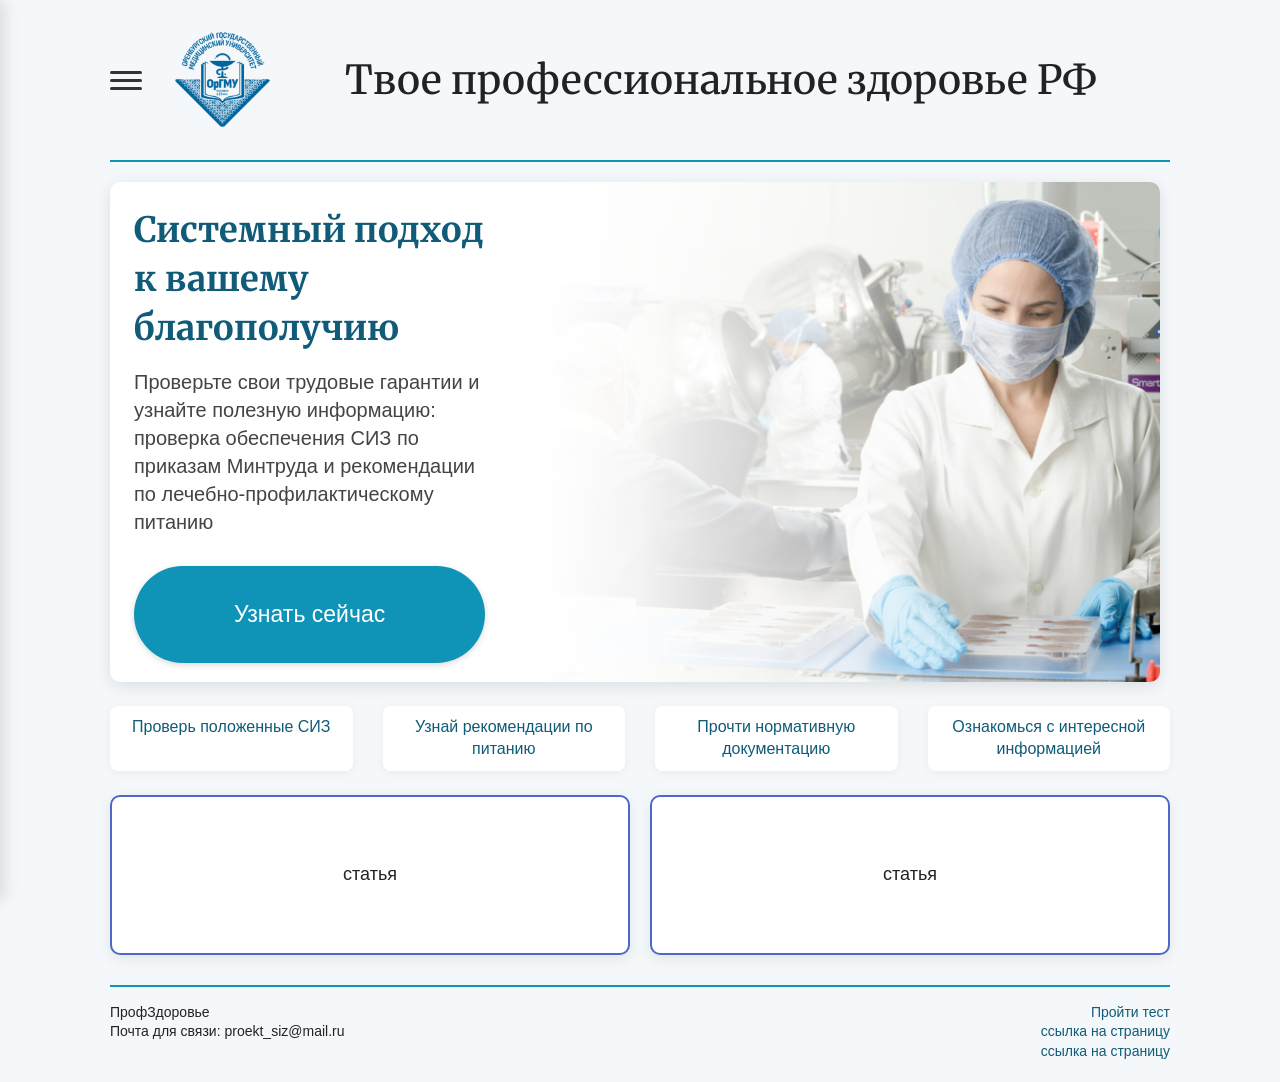
<file: index.html>
<!DOCTYPE html>
<html lang="ru">
<head>
    <link rel="stylesheet" href="style.css">
    <meta charset="UTF-8">
    <title>Название проекта</title>
    <meta name="viewport" content="width=device-width, initial-scale=1.0">
    <link rel="preconnect" href="https://fonts.googleapis.com">
<link rel="preconnect" href="https://fonts.gstatic.com" crossorigin>
<link href="https://fonts.googleapis.com/css2?family=Merriweather:ital,opsz,wght@0,18..144,300..900;1,18..144,300..900&display=swap" rel="stylesheet">
    
</head>
<body>
<nav class="side-menu" id="sideMenu">
    <div class="side-menu__header">Меню</div>
    <a href="index.html" class="side-menu__item side-menu__item--active">Главная</a>
    <a href="page1.html" class="side-menu__item">Пройти тест</a>
    <a href="page2.html" class="side-menu__item">Нормативная документация</a>
    <a href="#" class="side-menu__item">Контакты</a>

    <div class="side-menu__footer">
        © 2025<br>
        ПрофЗдоровье
    </div>
</nav>

<div class="page">
    <!-- верх -->
    <div class="top-row">
        <div class="burger" id="burger">
            <span></span>
            <span></span>
            <span></span>
        </div>

        <!-- <div class="logo"> -->
            <img src="images/Logo.png">
        <!-- </div> -->

        <div class="site-title">Твое профессиональное здоровье РФ</div>
    </div>

    <div class="divider"></div>

    <!-- выпадающее меню, открывается по бургеру -->
   <!-- левое выдвигающееся меню -->



    <!-- баннер -->
    <section class="hero">
        <div class="hero-text">
            <h2 class="hero-title">Системный подхoд к вашему благополучию</h2>
            <p class="hero-p">
                Проверьте свои трудовые гарантии и узнайте полезную информацию: проверка обеспечения СИЗ по приказам Минтруда и рекомендации по лечебно-профилактическому питанию
            </p>
            <button class="hero-button" id="heroButton" onclick="window.location.href='page1.html'" >Узнать сейчас</button>
        </div>
        <div class="hero-image">
            <i></i>
        </div>
    </section>

    <!-- украшения -->
    <div class="tabs">
        <div class="tabs-item">Проверь положенные СИЗ</div>
        <div class="tabs-item">Узнай рекомендации по питанию</div>
        <div class="tabs-item">Прочти нормативную документацию</div>
        <div class="tabs-item">Ознакомься с интересной информацией</div>
    </div>

    <!-- статьи -->
    <section class="articles">
        <div class="article">статья</div>
        <div class="article">статья</div>
    </section>

    <!-- нижняя хуйня с ссылочками -->
    <footer>
        <div class="footer-left">
            ПрофЗдоровье<br>
            Почта для связи: proekt_siz@mail.ru
        </div>
        <div class="footer-right">
            <a href="page1.html" class="footer-link">Пройти тест</a>
            <a href="#" class="footer-link">ссылка на страницу</a>
            <a href="#" class="footer-link">ссылка на страницу</a>
        </div>
    </footer>
</div>
    <script src="script.js"></script>

</body>
</html>
</file>
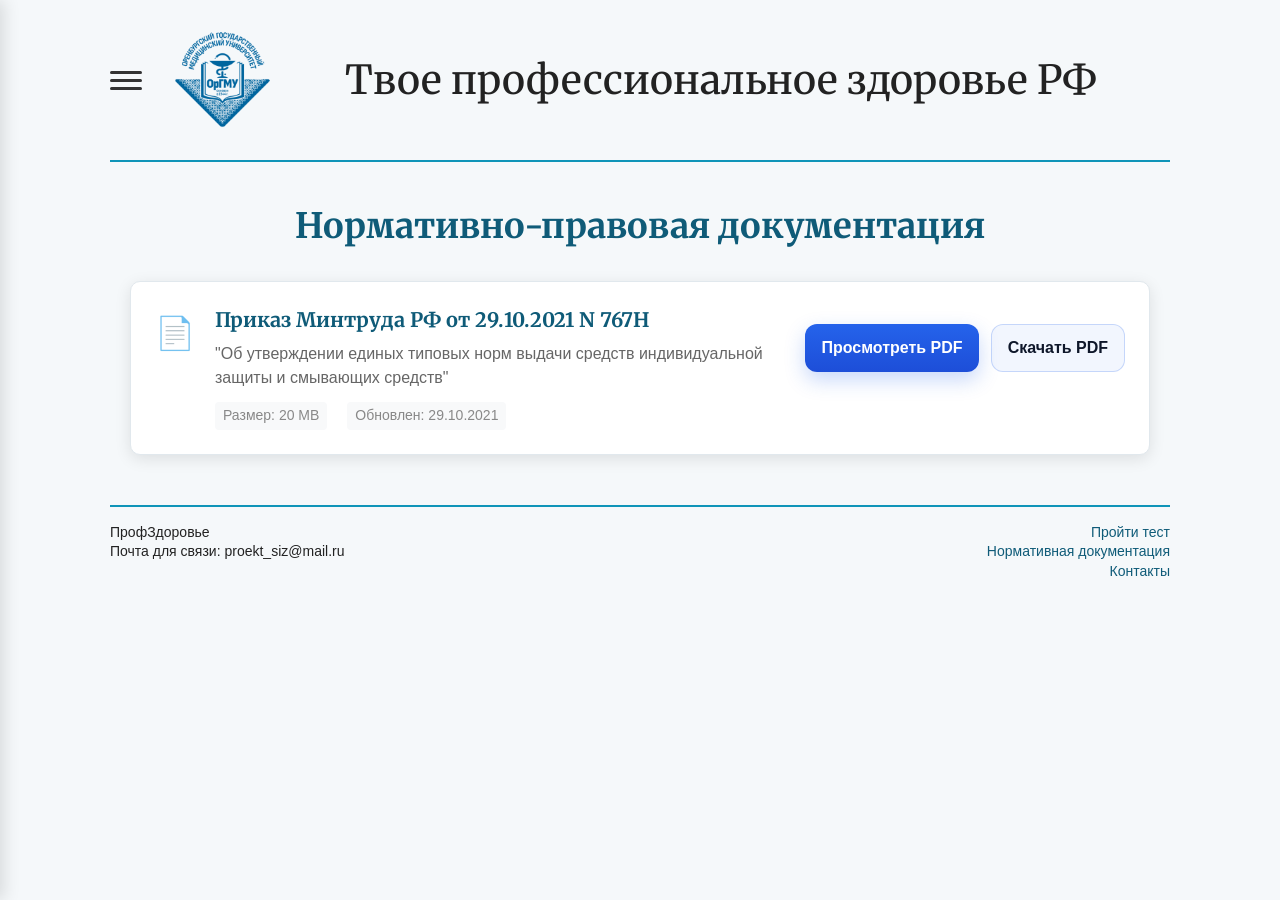
<file: page2.html>
<!DOCTYPE html>
<html lang="ru">
<head>
    <link rel="stylesheet" href="style.css">
    <meta charset="UTF-8">
    <title>Нормативная документация - Твое профессиональное здоровье РФ</title>
    <meta name="viewport" content="width=device-width, initial-scale=1.0">
    <link rel="preconnect" href="https://fonts.googleapis.com">
    <link rel="preconnect" href="https://fonts.gstatic.com" crossorigin>
    <link href="https://fonts.googleapis.com/css2?family=Merriweather:ital,opsz,wght@0,18..144,300..900;1,18..144,300..900&display=swap" rel="stylesheet">

<link rel="stylesheet" href="page2.css" /></head>
<body>
    <!-- Левое меню -->
    <nav class="side-menu" id="sideMenu">
        <div class="side-menu__header">Меню</div>
        <a href="index.html" class="side-menu__item">Главная</a>
        <a href="page1.html" class="side-menu__item">Пройти тест</a>
        <a href="page2.html" class="side-menu__item side-menu__item--active">Нормативная документация</a>
        <a href="#" class="side-menu__item">Контакты</a>

        <div class="side-menu__footer">
            © 2025<br>
            ПрофЗдоровье
        </div>
    </nav>
    <!-- что-то новое -->
    <div class="page">
        <!-- Верхняя часть -->
        <div class="top-row">
            <div class="burger" id="burger">
                <span></span>
                <span></span>
                <span></span>
            </div>
            <img src="images/Logo.png">
            <div class="site-title">Твое профессиональное здоровье РФ</div>
        </div>

        <div class="divider"></div>

        <!-- Основной контент -->
        <section class="docs-content">
            <h1 class="docs-title">Нормативно-правовая документация</h1>


            <!-- Документы в виде карточек -->
            <div class="docs-grid">
                <!-- Документ 1 -->
                <div class="doc-card">
                    <div class="doc-icon">📄</div>
                    <div class="doc-info">
                        <h3 class="doc-title">Приказ Минтруда РФ от 29.10.2021 N 767Н</h3>
                        <p class="doc-desc">"Об утверждении единых типовых норм выдачи средств индивидуальной защиты и смывающих средств"</p>
                        <div class="doc-meta">
                            <span class="doc-size">Размер: 20 MB</span>
                            <span class="doc-date">Обновлен: 29.10.2021</span>
                        </div>
                    </div>
                    <div class="doc-actions">
                        <div class="r-actions">
                            <a class="r-btn r-btn--primary js-pdf-view"
                            data-pdf="doc/mintrud.pdf"
                            target="_blank"
                            rel="noopener">
                            Просмотреть PDF
                            </a>

                        <a class="r-btn r-btn--ghost js-pdf-download"
                        data-pdf="doc/mintrud.pdf"
                        data-name="Приказ_Минтруда_767Н.pdf"
                        href="#">
                        Скачать PDF
                        </a>

                        </div>

                    </div>
                </div>

             
            <!-- Область просмотра документа -->
            <div class="doc-viewer" id="docViewer">
                <div class="viewer-header">
                    <h3 id="viewerTitle">Просмотр документа</h3>
                    <button class="close-viewer" id="closeViewer">×</button>
                </div>
                <div class="viewer-content" id="viewerContent">
                    <p>Выберите документ для просмотра</p>
                </div>
            </div>
        </section>

        <!-- Подвал -->
        <footer>
            <div class="footer-left">
                ПрофЗдоровье<br>
                Почта для связи: proekt_siz@mail.ru
            </div>
            <div class="footer-right">
                <a href="page1.html" class="footer-link">Пройти тест</a>
                <a href="page2.html" class="footer-link">Нормативная документация</a>
                <a href="#" class="footer-link">Контакты</a>
            </div>
        </footer>
    </div>

    <script src="script.js"></script>
 
       
 <!-- связка -->
      <script src="page2.js"></script>
</body>
</html>
</file>
<file: style.css>
* {
    box-sizing: border-box;
    margin: 0;
    padding: 0;
}

body {
    font-family: Arial, sans-serif;
    background: #f5f8fa;
    color: #222;
    line-height: 1.4;
}

/* Контейнер */
.page {
    max-width: 1100px;
    margin: 0 auto;
    padding: 20px;
}

/* Шапка */
.top-row {
    display: flex;
    align-items: center;
    padding: 10px 0;
}

.burger {
    width: 32px;
    cursor: pointer;
}

.burger span {
    display: block;
    height: 3px;
    margin: 5px 0;
    background: #333;
    border-radius: 2px;
}

.logo {
    width: 100px;
    height: 100px;
    border: 2px solid #0f94b8;
    border-radius: 6px;
    display: flex;
    align-items: center;
    justify-content: center;
    font-size: 11px;
    color: #0f94b8;
    font-weight: bold;
    background: white;
    box-shadow: 0 0 6px rgba(0,0,0,0.08);
    margin-left: 30px;
}

img {
     width: 100px;
    height: 100px;
     margin-left: 30px;
}

.site-title {
    font-family: 'Merriweather', sans-serif;
    font-size: 40px;
    margin-left: auto;
    margin-right: auto;
    font-weight: 500;
    color: #222;
}

.divider {
    border-top: 2px solid #0f94b8;
    margin: 20px 0;
}

/* Выпадающее меню */
.nav {
    display: none;
    background: white;
    padding: 10px;
    border-radius: 8px;
    border: 1px solid #ddd;
    box-shadow: 0 4px 10px rgba(0,0,0,0.06);
    margin-bottom: 20px;
}

.nav.open {
    display: block;
}

.nav a {
    display: block;
    padding: 8px 6px;
    color: #0f5b78;
    text-decoration: none;
    border-radius: 4px;
}

.nav a:hover {
    background: #e8f6fb;
}

/* Баннер */
.hero {
    background: white;
    border-radius: 10px;
    display: flex;
    flex-wrap: wrap;
    overflow: hidden;
    box-shadow: 0 4px 16px rgba(0,0,0,0.1);
    margin-bottom: 24px;
     width: 1050px;
    height: 500px;
}

.hero-text {
    flex: 1 1 250px;
    padding: 24px;
}

.hero-title {
    font-size: 35px;
    margin-bottom: 15px;
    color: #0f5b78;
    font-family: 'Merriweather', sans-serif;
}

.hero-p {
    margin-bottom: 20px;
    font-size: 20px;
    color: #444;
}

.hero-button {
    display: inline-block;
    padding: 35px 100px;
    border-radius: 50px;
    background: #0f94b8;
    color: #fff;
    font-size: 23px;
    cursor: pointer;
    border: none;
    box-shadow: 0 2px 6px rgba(0,0,0,0.15);
    transition: 0.2s;
    margin-top: 10px;
   
}

.hero-button:hover {
    background: #0b7a96;
}

   .hero-image {
    flex: 0 0 650px;
    min-height: 220px;
    background-size: cover;
    background-position: center;
    background-repeat: no-repeat;
    /* КАРТИНКА + ГРАДИЕНТ */
    background-image:
       linear-gradient(
            to right,
            rgba(255,255,255,1) 5%,      /* почти сразу белый */
            rgba(255,255,255,0.95) 20%,  /* медленный переход */
            rgba(255,255,255,0.7) 50%,
            rgba(255,255,255,0.25) 75%,
            rgba(255,255,255,0) 100%
        ),

        url("images/maska.jpg");
}



/* 4 пункта */
.tabs {
    display: flex;
    justify-content: space-between;
    gap: 30px;
    margin: 24px 0;
    text-align: center;
}

.tabs-item {
    flex: 1;
    padding: 10px 0;
    background: white;
    border-radius: 8px;
    box-shadow: 0 2px 8px rgba(0,0,0,0.05);
    font-weight: 500;
    color: #0f5b78;
}

/* Статьи */
.articles {
    display: flex;
    flex-wrap: wrap;
    gap: 20px;
}

.article {
    flex: 1 1 300px;
    background: white;
    border-radius: 10px;
    min-height: 160px;
    display: flex;
    align-items: center;
    justify-content: center;
    border: 2px solid #4d68c6;
    font-size: 18px;
    box-shadow: 0 4px 14px rgba(0,0,0,0.08);
}

/* Подвал */
footer {
    border-top: 2px solid #0f94b8;
    padding-top: 16px;
    margin-top: 30px;
    display: flex;
    flex-wrap: wrap;
    gap: 20px;
    font-size: 14px;
}

.footer-left {
    flex: 1;
}

.footer-right {
    flex: 1;
    text-align: right;
}

.footer-link {
    display: block;
    color: #0f5b78;
    text-decoration: none;
}

.footer-link:hover {
    text-decoration: underline;
}

/* Адаптив */
@media (max-width: 700px) {
    .site-title {
        font-size: 28px;
    }

    .footer-right {
        text-align: left;
    }
}
/* ===== Левое выдвигающееся меню ===== */
.side-menu {
    position: fixed;
    top: 0;
    left: -260px; /* изначально прячем */
    width: 260px;
    height: 100vh;
    background: #ffffff;
    border-right: 2px solid #0f94b8;
    box-shadow: 4px 0 12px rgba(0,0,0,0.1);
    padding: 20px;
    transition: left 0.35s ease;
    z-index: 1000;
}

.side-menu.open {
    left: 0;
}

.side-menu a {
    display: block;
    padding: 12px 8px;
    text-decoration: none;
    color: #0f5b78;
    font-size: 17px;
    border-radius: 6px;
    margin-bottom: 6px;
}

.side-menu a:hover {
    background: #e8f6fb;
}

/* Сдвиг контента при открытом меню */
.page.shift {
    transform: translateX(160px);
    transition: transform 0.35s ease;
}

/* Анимация бургер-крестик */
.burger.active span:nth-child(1) {
    transform: rotate(45deg) translate(5px, 6px);
}
.burger.active span:nth-child(2) {
    opacity: 0;
}
.burger.active span:nth-child(3) {
    transform: rotate(-45deg) translate(6px, -7px);
}
.burger span {
    transition: 0.3s;
}
/* ===== КРАСИВОЕ ЛЕВОЕ МЕНЮ ===== */
.side-menu {
    position: fixed;
    top: 0;
    left: -260px;               /* спрятано слева */
    width: 260px;
    height: 100vh;
    background: linear-gradient(180deg, #ffffff 0%, #f3f9fc 100%);
    border-right: 2px solid #0f94b8;
    box-shadow: 4px 0 16px rgba(0,0,0,0.12);
    padding: 20px 18px;
    transition: left 0.35s ease;
    z-index: 9999;
    display: flex;
    flex-direction: column;
}

.side-menu.open {
    left: 0;
}

/* Заголовок меню */
.side-menu__header {
    font-size: 18px;
    font-weight: 600;
    color: #0f5b78;
    margin-bottom: 16px;
    padding-bottom: 10px;
    border-bottom: 1px solid rgba(15, 148, 184, 0.25);
}

/* Пункты меню */
.side-menu__item {
    display: block;
    padding: 10px 10px;
    margin-bottom: 6px;
    border-radius: 8px;
    text-decoration: none;
    color: #1f3f4f;
    font-size: 15px;
    transition: background 0.2s ease, transform 0.15s ease;
}

.side-menu__item:hover {
    background: #e8f6fb;
    transform: translateX(2px);
}

/* Активный пункт */
.side-menu__item--active {
    background: #0f94b8;
    color: #ffffff;
}

/* Подвал меню */
.side-menu__footer {
    margin-top: auto;
    font-size: 12px;
    color: #6c7a80;
    border-top: 1px solid rgba(15, 148, 184, 0.25);
    padding-top: 10px;
}

/* Сдвиг контента при открытом меню */
.page.shift {
    transform: translateX(160px);
    transition: transform 0.35s ease;
}

/* Анимация бургера */
.burger {
    width: 32px;
    cursor: pointer;
}

.burger span {
    display: block;
    height: 3px;
    margin: 5px 0;
    background: #333;
    border-radius: 2px;
    transition: 0.3s;
}

.burger.active span:nth-child(1) {
    transform: rotate(45deg) translate(5px, 6px);
}
.burger.active span:nth-child(2) {
    opacity: 0;
}
.burger.active span:nth-child(3) {
    transform: rotate(-45deg) translate(6px, -7px);
}


.test-page, .result-page {
    max-width: 800px;
}

.test-title {
    font-size: 28px;
    margin-bottom: 20px;
    color: #0f5b78;
}

.test-label {
    display: block;
    margin-bottom: 8px;
    font-weight: 500;
}

.test-select {
    padding: 8px 10px;
    border-radius: 6px;
    border: 1px solid #ccc;
    margin-bottom: 20px;
    min-width: 260px;
}

.prof-info {
    display: flex;
    align-items: center;
    gap: 20px;
    margin-top: 10px;
}

.prof-image {
    width: 160px;
    height: auto;
    border-radius: 10px;
    object-fit: cover;
    box-shadow: 0 4px 14px rgba(0,0,0,0.1);
}

.prof-text {
    font-size: 16px;
    color: #444;
}

.test-form {
    margin-top: 20px;
    padding: 16px;
    background: #ffffff;
    border-radius: 10px;
    box-shadow: 0 4px 12px rgba(0,0,0,0.06);
}

.test-subtitle {
    margin-bottom: 12px;
    font-size: 20px;
}

.siz-list {
    display: flex;
    flex-direction: column;
    gap: 8px;
}

.siz-item label {
    cursor: pointer;
}

.result-box {
    padding: 16px;
    background: #ffffff;
    border-radius: 10px;
    box-shadow: 0 4px 12px rgba(0,0,0,0.06);
    margin-top: 10px;
}
 
/* дизайн поиска для анкеты */

        .search-container {
            margin: 15px 0;
        }
        .search-input {
            width: 100%;
            padding: 10px;
            border: 1px solid #ccc;
            border-radius: 4px;
            font-size: 16px;
            box-sizing: border-box;
        }

        /* стилечки для нд */
        /* Стили для страницы документации */
.docs-content {
    max-width: 1100px;
    margin: 0 auto;
    padding: 20px;
}

.docs-title {
    font-family: 'Merriweather', sans-serif;
    font-size: 35px;
    margin-bottom: 20px;
    color: #0f5b78;
    text-align: center;
}

/* Сетка документов */
.docs-grid {
    display: flex;
    flex-direction: column;
    gap: 20px;
    margin-top: 30px;
}

.doc-card {
    background: white;
    border-radius: 10px;
    padding: 24px;
    box-shadow: 0 4px 16px rgba(0,0,0,0.1);
    display: flex;
    align-items: flex-start;
    gap: 20px;
    transition: transform 0.2s ease, box-shadow 0.2s ease;
    border: 1px solid #e1e8ed;
}

.doc-card:hover {
    transform: translateY(-2px);
    box-shadow: 0 6px 20px rgba(0,0,0,0.15);
}

.doc-icon {
    font-size: 32px;
    flex-shrink: 0;
    margin-top: 5px;
}

.doc-info {
    flex: 1;
}

.doc-title {
    font-size: 20px;
    margin-bottom: 8px;
    color: #0f5b78;
    font-family: 'Merriweather', sans-serif;
}

.doc-desc {
    color: #666;
    margin-bottom: 12px;
    line-height: 1.5;
}

.doc-meta {
    display: flex;
    gap: 20px;
    font-size: 14px;
    color: #888;
}

.doc-size, .doc-date {
    background: #f8f9fa;
    padding: 4px 8px;
    border-radius: 4px;
}

.doc-actions {
    display: flex;
    flex-direction: column;
    gap: 10px;
    min-width: 140px;
}

.view-btn, .download-btn {
    padding: 10px 16px;
    border: none;
    border-radius: 6px;
    cursor: pointer;
    font-size: 14px;
    transition: background 0.2s ease;
}

.view-btn {
    background: #0f94b8;
    color: white;
}

.view-btn:hover {
    background: #0b7a96;
}

.download-btn {
    background: #27ae60;
    color: white;
}

.download-btn:hover {
    background: #219653;
}

/* Окно просмотра документа */
.doc-viewer {
    display: none;
    background: white;
    border-radius: 10px;
    margin-top: 30px;
    box-shadow: 0 4px 20px rgba(0,0,0,0.15);
    border: 1px solid #e1e8ed;
}

.viewer-header {
    display: flex;
    justify-content: space-between;
    align-items: center;
    padding: 20px 24px;
    border-bottom: 2px solid #0f94b8;
    background: linear-gradient(135deg, #f8fdff 0%, #ffffff 100%);
}

.viewer-header h3 {
    color: #0f5b78;
    font-family: 'Merriweather', sans-serif;
    margin: 0;
}

.close-viewer {
    background: none;
    border: none;
    font-size: 24px;
    cursor: pointer;
    color: #666;
    padding: 0;
    width: 30px;
    height: 30px;
    border-radius: 50%;
    display: flex;
    align-items: center;
    justify-content: center;
}

.close-viewer:hover {
    background: #f0f0f0;
    color: #333;
}

.viewer-content {
    padding: 24px;
    max-height: 500px;
    overflow-y: auto;
    line-height: 1.6;
}

.viewer-content h4 {
    color: #0f5b78;
    margin: 20px 0 10px 0;
    font-family: 'Merriweather', sans-serif;
}

.viewer-content p {
    margin-bottom: 12px;
    color: #444;
}

/* Адаптивность */
@media (max-width: 768px) {
    .doc-card {
        flex-direction: column;
        text-align: center;
    }
    
    .doc-actions {
        flex-direction: row;
        justify-content: center;
        min-width: auto;
    }
    
    .doc-meta {
        justify-content: center;
    }
    
    .docs-title {
        font-size: 28px;
    }
}

@media (max-width: 480px) {
    .doc-actions {
        flex-direction: column;
    }
    
    .viewer-content {
        padding: 16px;
    }
}
</file>
<file: page2.css>
.r-actions {
  margin-top: 18px;
  display: flex;
  gap: 12px;
  flex-wrap: wrap;
}

.r-btn {
  display: inline-flex;
  align-items: center;
  justify-content: center;
  padding: 12px 16px;
  border-radius: 12px;
  font-weight: 700;
  text-decoration: none;
  cursor: pointer;
  transition: background .15s, box-shadow .15s, border-color .15s;
}

.r-btn--primary {
  background: linear-gradient(180deg, #2563eb 0%, #1d4ed8 100%);
  color: #fff;
  box-shadow: 0 8px 20px rgba(37, 99, 235, 0.25);
}

.r-btn--primary:hover {
  box-shadow: 0 10px 26px rgba(37, 99, 235, 0.35);
}

.r-btn--ghost {
  background: rgba(37, 99, 235, 0.06);
  color: #0f172a;
  border: 1px solid rgba(37, 99, 235, 0.22);
}

.r-btn--ghost:hover {
  background: rgba(37, 99, 235, 0.12);
}
</file>
